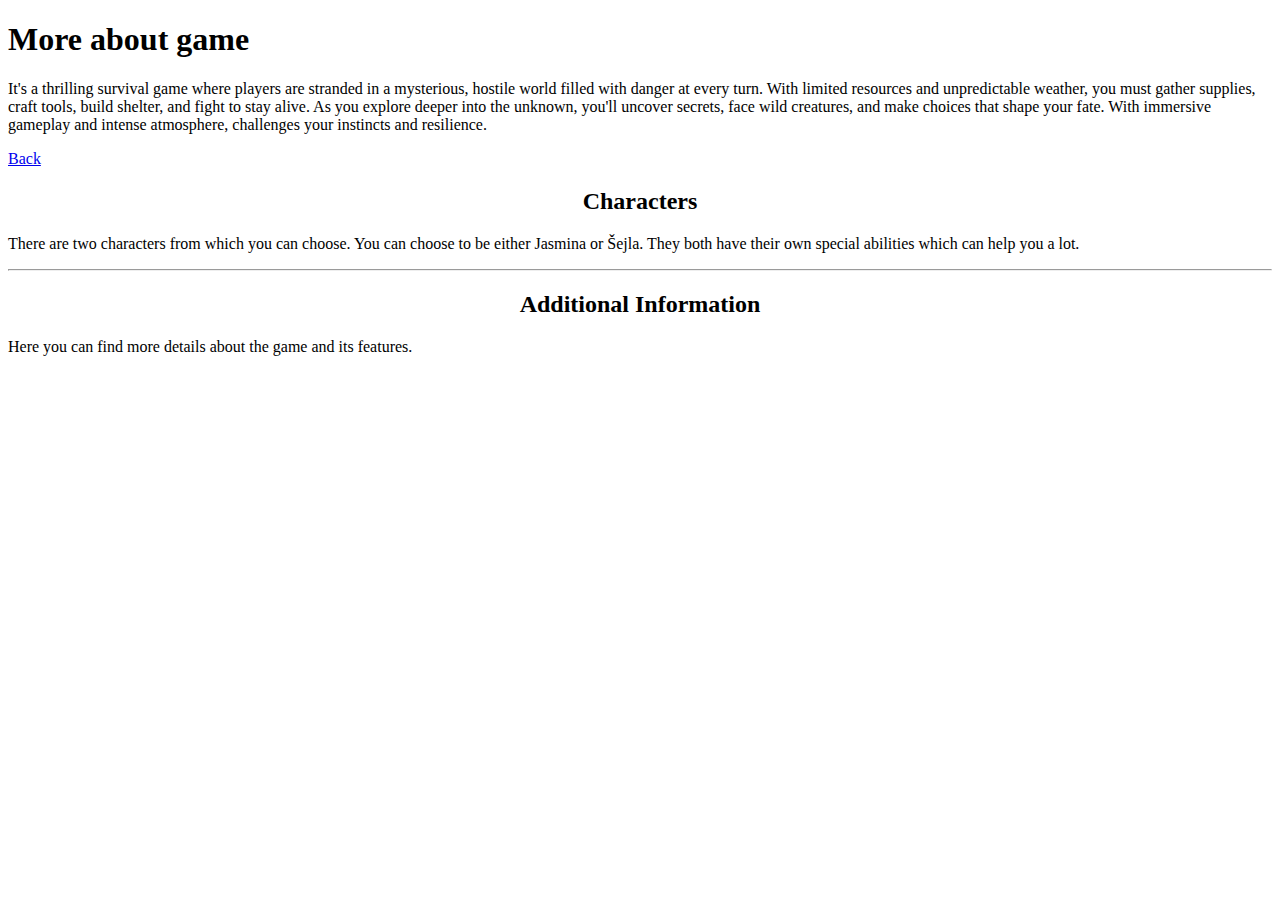
<file: druga.html>
<!DOCTYPE html>
<html>
<head>
    <link rel="stylesheet" href="styles.css">
    <title> More about the game </title>
</head>
<body>

  <h1>More about game </h1>
  <p> It's a thrilling survival game where players are stranded in a mysterious, hostile world filled with danger at every turn. With limited resources and unpredictable weather, you must gather supplies, craft tools, build shelter, and fight to stay alive. As you explore deeper into the unknown, you'll uncover secrets, face wild creatures, and make choices that shape your fate. With immersive gameplay and intense atmosphere,  challenges your instincts and resilience.</p>

  <!-- Dugme za povratak -->
  <a href="index.html" class= nazad-dugme>Back</a>

  <a href="treca.html" style="text-decoration: none;">
      <h2 style="text-align: center; color: black;">Characters</h2>
  </a>
  <p class="p3"> There are two characters from which you can choose. You can choose to be either Jasmina or Šejla. They both have their own special abilities which can help you a lot.</p>
  <hr>
  <a href="cetvrta.html" style="text-decoration: none;">
      <h2 style="text-align: center; color: black;">Additional Information</h2>
  </a>
  <p>Here you can find more details about the game and its features.</p>

</body>
</html>
</file>
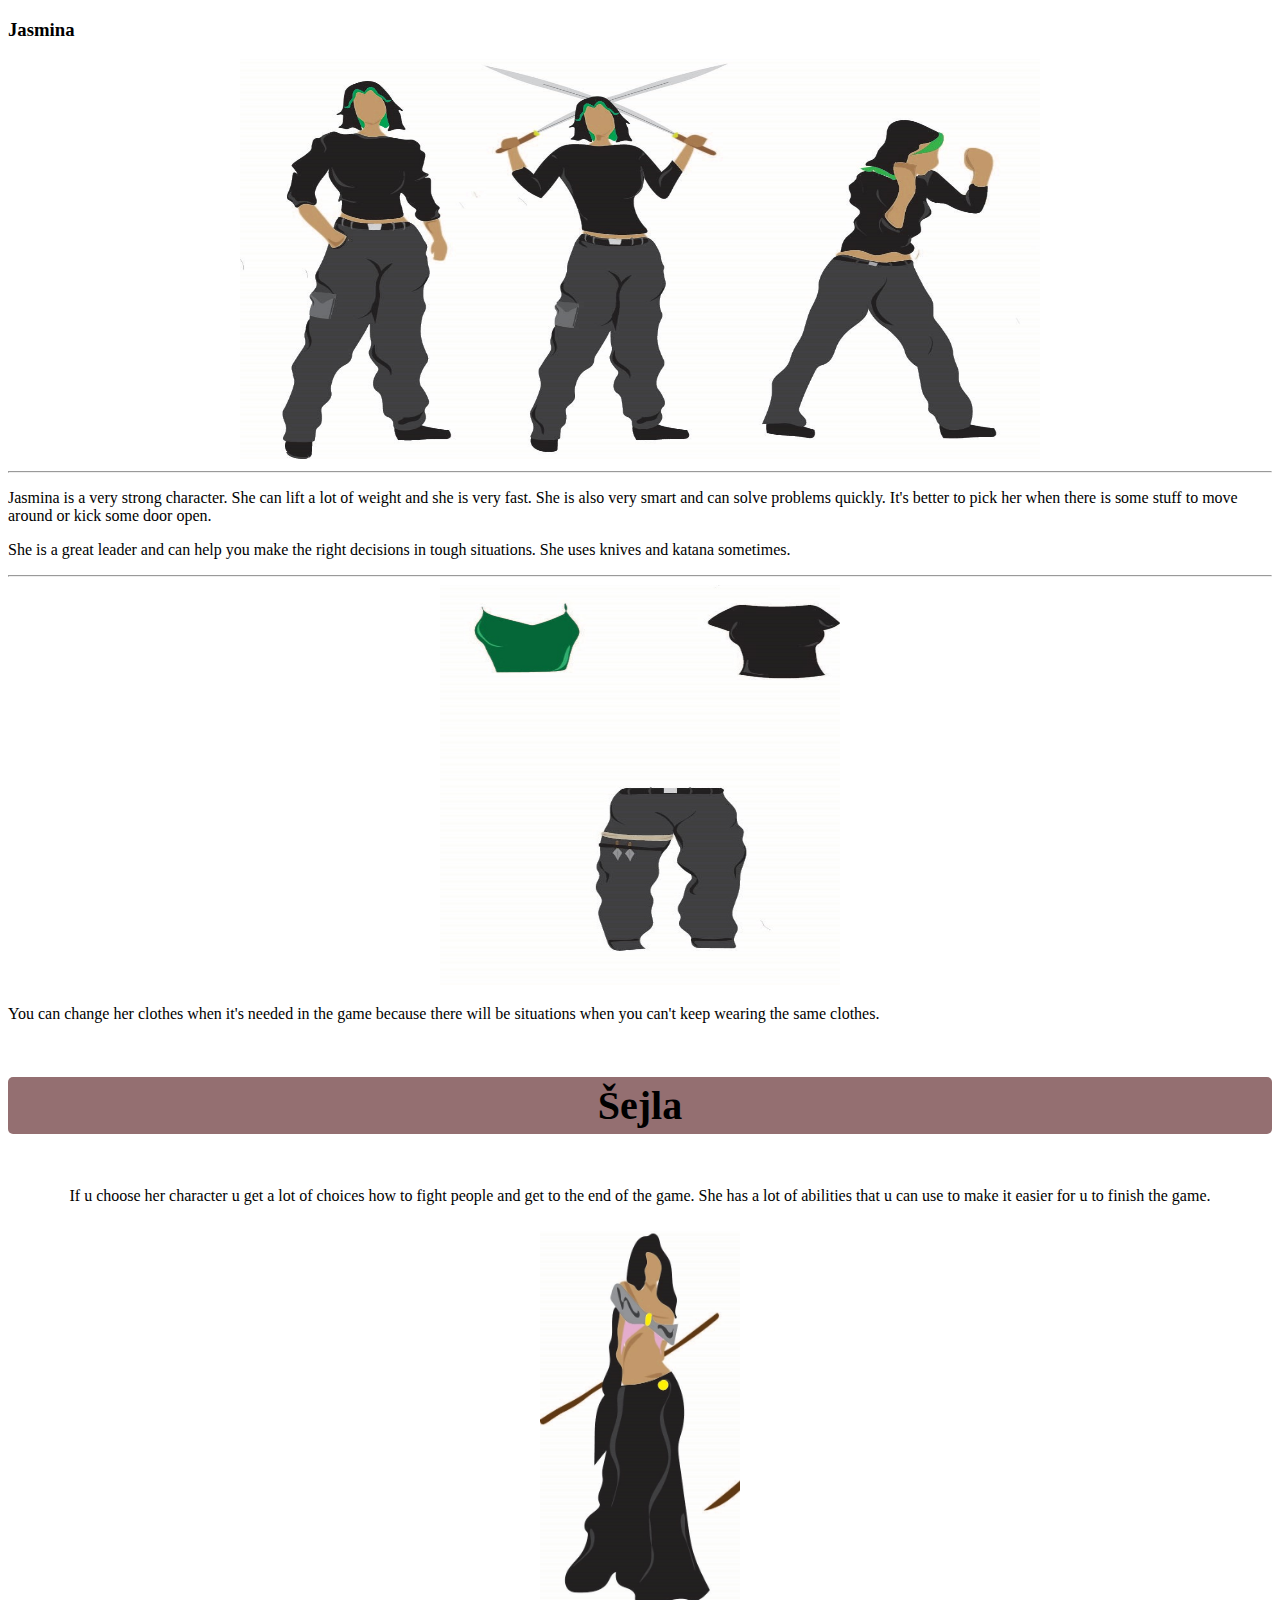
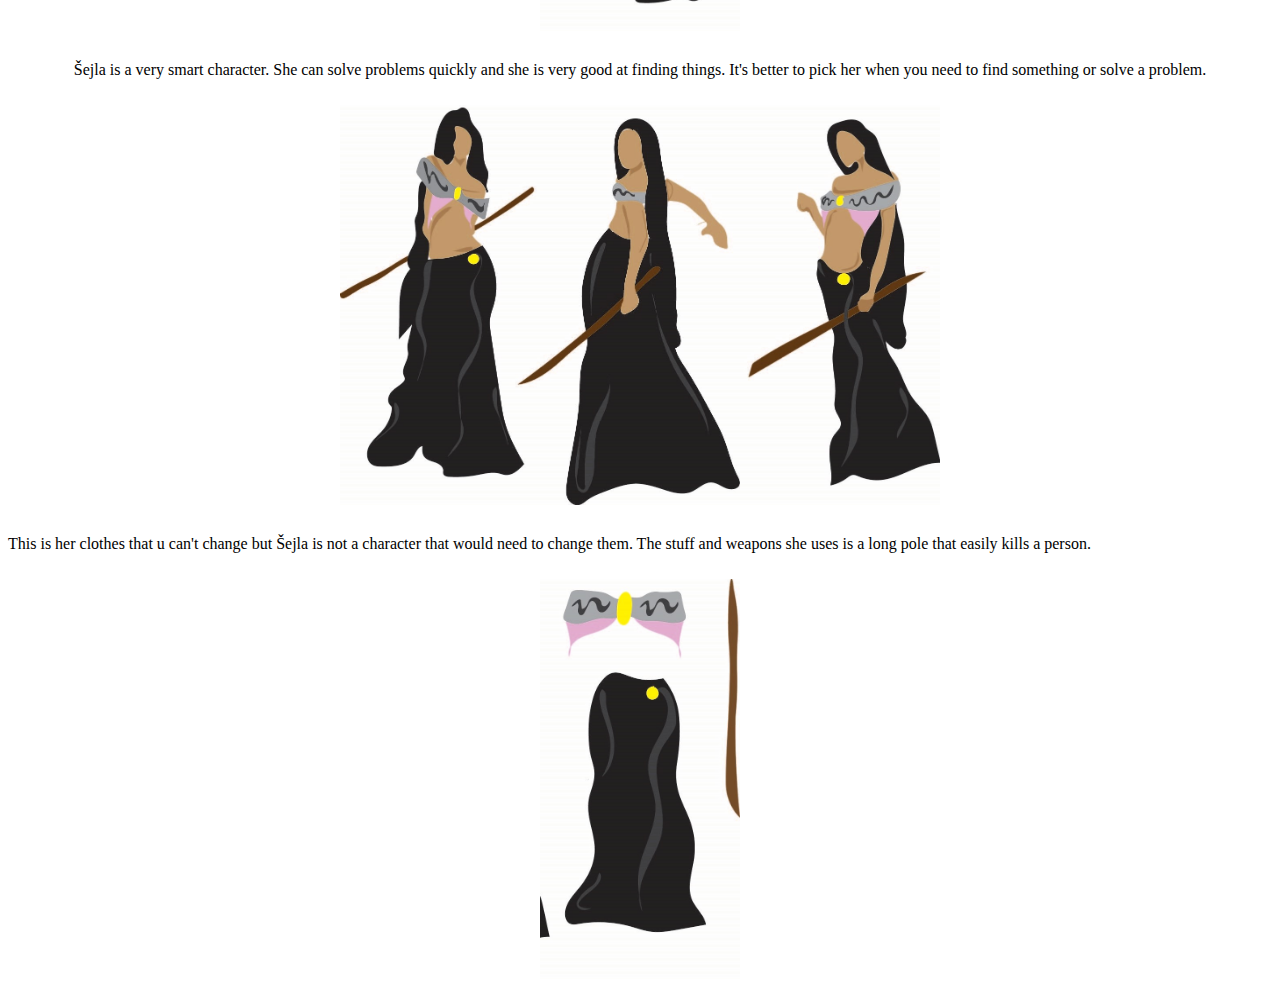
<file: treca.html>
<!DOCTYPE html>
<html>
<head>
    <link rel="stylesheet" href="styles.css">
    <title>Characters</title>
</head>
<body>
    <h3> Jasmina </h3>
    <div style="text-align: center;">
        <img src="jassminaa.jpg" style="width:800px;height:400px;">
    </div>
    <hr>
    <p class="p4"> Jasmina is a very strong character. She can lift a lot of weight and she is very fast. She is also very smart and can solve problems quickly. It's better to pick her when there is some stuff to move around or 
        kick some door open.
    </p>
    <p class="p5"> She is a great leader and can help you make the right decisions in tough situations. She uses knives and katana sometimes.</p>
    <hr> 
    <div style="text-align: center;">
        <img src="odjeca jaca.jpg" style="width:400px;height:400px;">
    </div>
    <p class="p6"> You can change her clothes when it's needed in the game because there will be situations when you can't keep wearing the same clothes.</p>
    <h4 style="text-align: center; background-color: #946f71; padding: 5px 20px; border-radius: 5px; font-size: 40px; color: black;">Šejla</h4>
    <p style="text-align: center;"> If u choose her character u get a lot of choices how to fight people and get to the end of the game. She has a lot of abilities that u can use to make it easier for u to finish the game.</p>
    <div style="text-align: center;">
        <img src="sejla.jpg" alt="Image 1" style="width:200px;height:400px; margin: 10px; margin-left: auto; margin-right: auto;">
        <p class="p7"> Šejla is a very smart character. She can solve problems quickly and she is very good at finding things. It's better to pick her when you need to find something or solve a problem.</p>
        <img src="sejlaa.jpg" alt="Image 2" style="width:600px;height:400px; margin: 10px; margin-left: auto; margin-right: auto;">
    </div>
    <p class="p7"> This is her clothes that u can't change but Šejla is not a character that would need to change them. The stuff and weapons she uses is a long pole that easily kills a person.</p>
    <div style="text-align: center;">
    
        <img src="sejlaaa.jpg" alt="Image 3" style="width:200px;height:400px; margin: 10px; margin-left: auto; margin-right: auto;">
    </div>
</body>
</html>
</file>
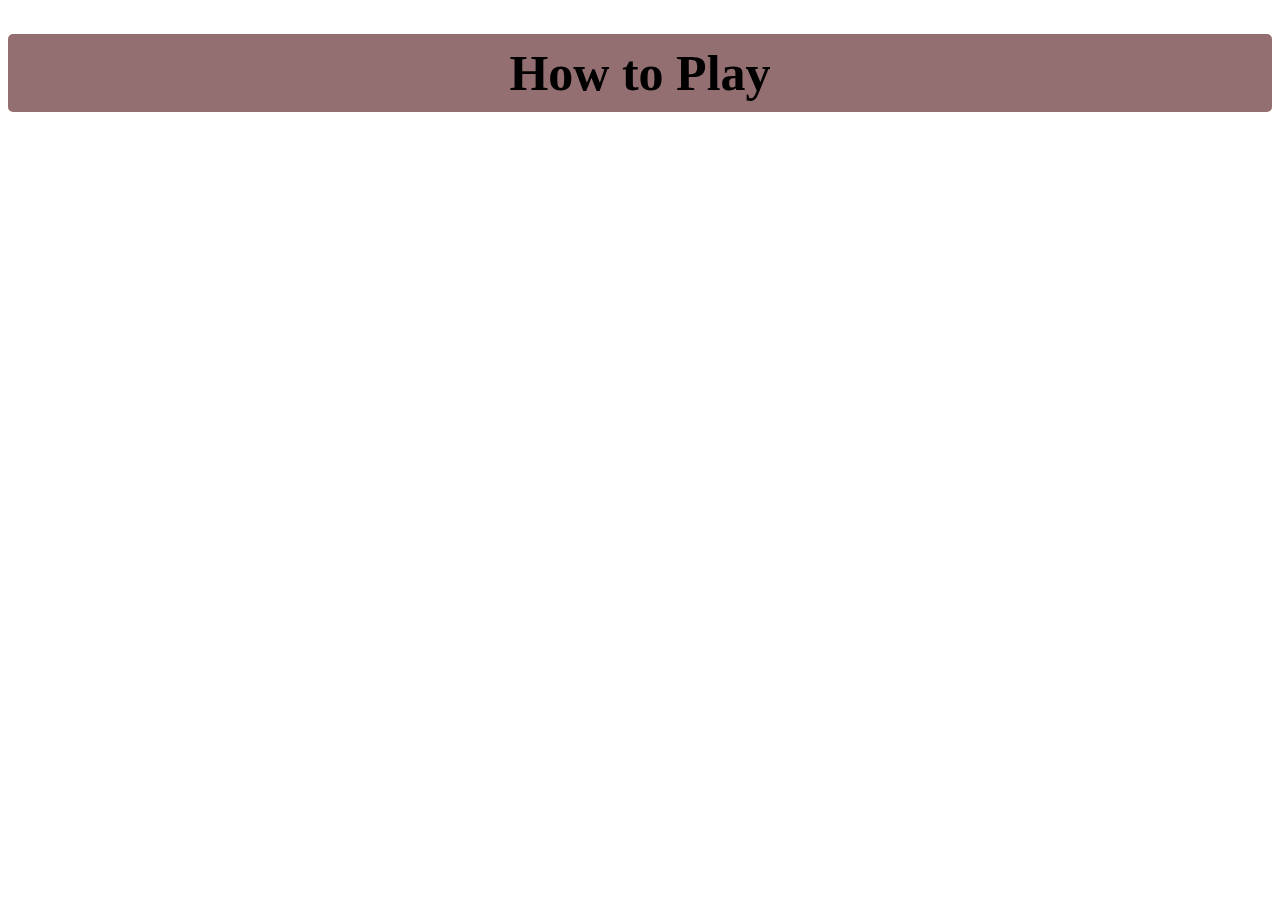
<file: vise.html>
<!DOCTYPE html>
<html>
<head>
    <link rel="stylesheet" href="styles.css">
    <title>Playing</title>
</head>
<body>
    <h1 style="text-align: center; background-color: #946f71; padding: 10px; border-radius: 5px; font-size: 50px; color: black;">How to Play</h1>

    
</body>
</html>
</file>
<file: styles.css>

</file>
